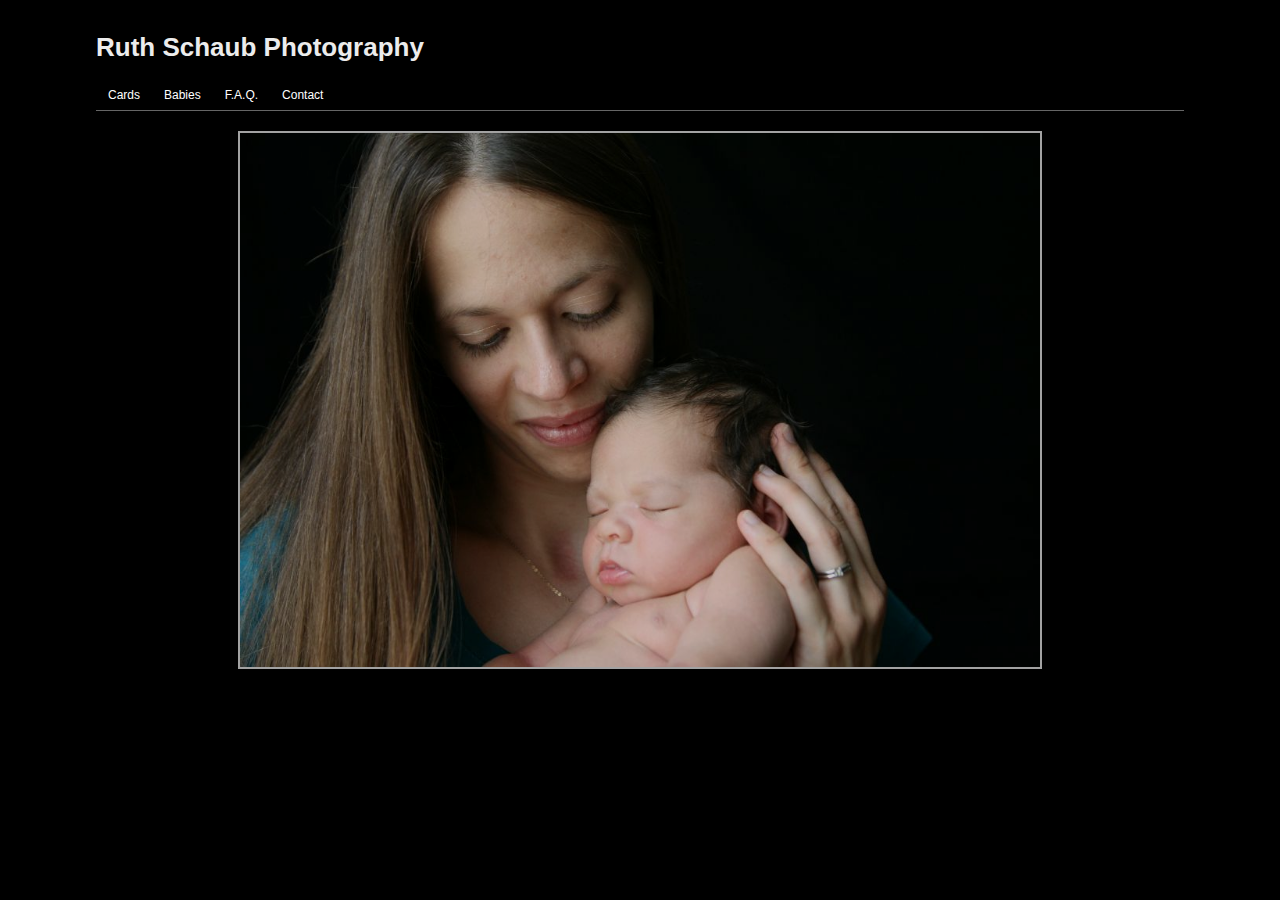
<file: index.html>
<!DOCTYPE HTML PUBLIC "-//W3C//DTD HTML 4.01//EN" "http://www.w3.org/TR/html4/strict.dtd">
<html>
<head>
	<meta http-equiv="content-type" content="text/html; charset=utf-8">
	<title>Ruth Schaub Photography</title>
	<link href="style.css" rel="stylesheet" type="text/css" />
	
	<style type="text/css">

	
#slideshow img {  
    padding: 1px;  
    border:  1px solid #ccc;  
    background-color: #ccc;  
    width:  800px; 
    height: 534px;
    top:  0; 
    left: 0 
} 

/* give slideshow some style */
#slideshow { margin: 20px auto; width: 804px; height:538px;  }
#slideshow img { display: none }


</style>

	<script src="js/jquery-1.4.4.min.js"></script>
	<script type="text/javascript" src="js/jquery.cycle.lite.1.0.min.js"></script>

<script type="text/javascript">
$(function() {
$('<img />')
    .attr('src', 'babies/images/20100810 1245 IMG_6145.JPG')
    .load(function(){
        $('#slideshow').prepend( $(this) );
	$('#slideshow img:first').fadeIn(1000, function() {

	    $('#slideshow').cycle({ 
		fx: 'fade',
		speed: 1500,
		timeout: 4000
	    });
	});
    });

});
</script>
	
</head>

<body>
<div id="page" >

	<div id="header">
		<h2>Ruth Schaub Photography</h2>
		<ul>
			<li><a href="cards/index.html">Cards</a></li>

			<li><a href="babies/gallery.html">Babies</a></li>
			
    			<li><a href="faq.html">F.A.Q.</a></li>
			
			<li><a href="contact.html">Contact</a></li>
		</ul>

	</div>
	
	<div id="slideshow">
            <img src="babies/images/20101109 1633 IMG_7620R.jpg" width="800" />
            <img src="babies/images/20100825 1233 IMG_6465.JPG" width="800"/>
        </div>


</div>
</body>
</html>
</file>
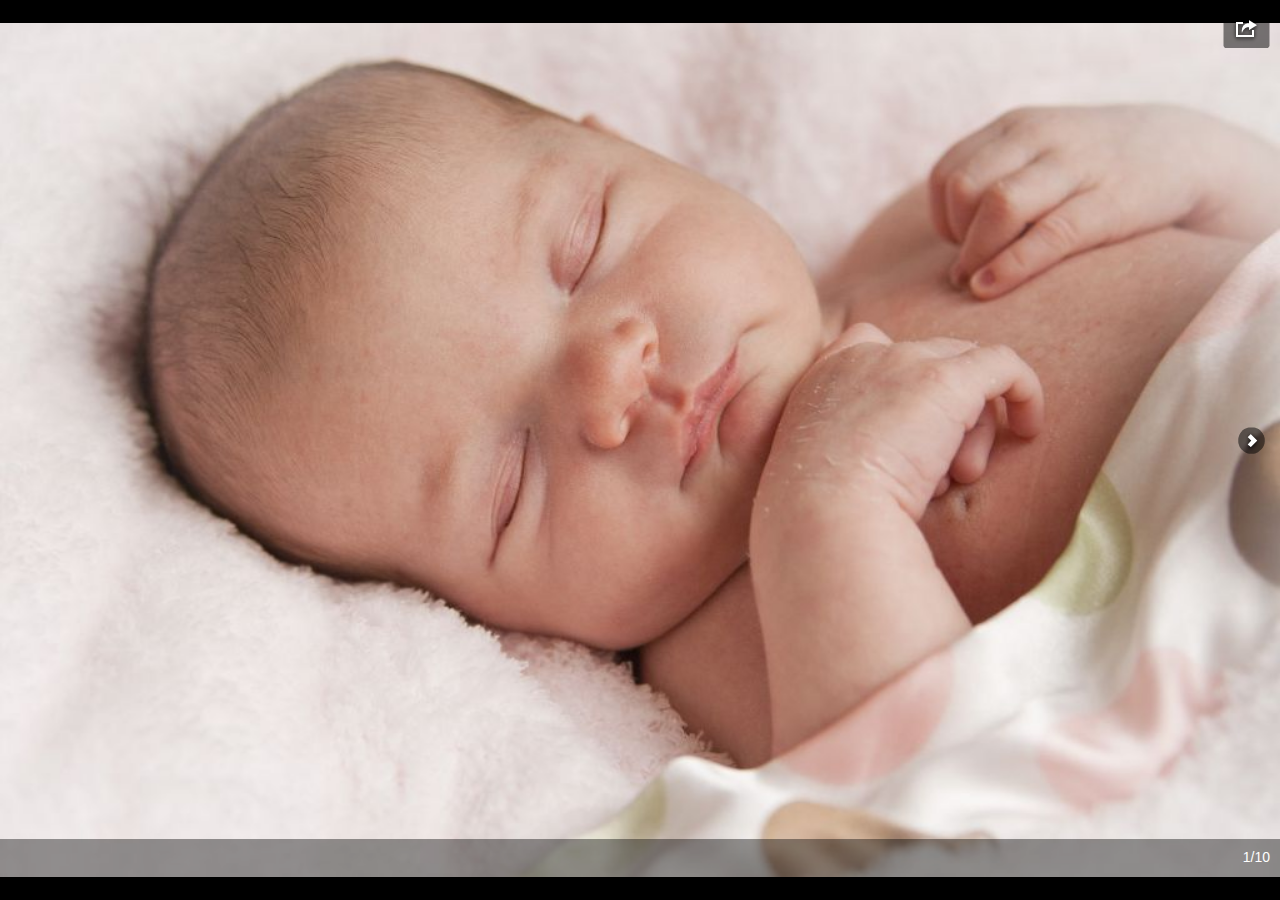
<file: babies/index.html>
<!DOCTYPE HTML PUBLIC "-//W3C//DTD HTML 4.01//EN" "http://www.w3.org/TR/html4/strict.dtd">
<html>
<head>
	<meta http-equiv="content-type" content="text/html; charset=utf-8">
	<title>Babies</title>
</head>

<body>

	<!--START SIMPLEVIEWER EMBED -->
	<script type="text/javascript" src="svcore/js/simpleviewer.js"></script>
	<script type="text/javascript">
	jQuery(document).ready(function () {
		SV.simpleviewer.load('sv-container', '100%', '100%', '000000', true );
	});
	</script>
	<div id="sv-container"></div>
	<!--END SIMPLEVIEWER EMBED -->

</body>
</html>
</file>
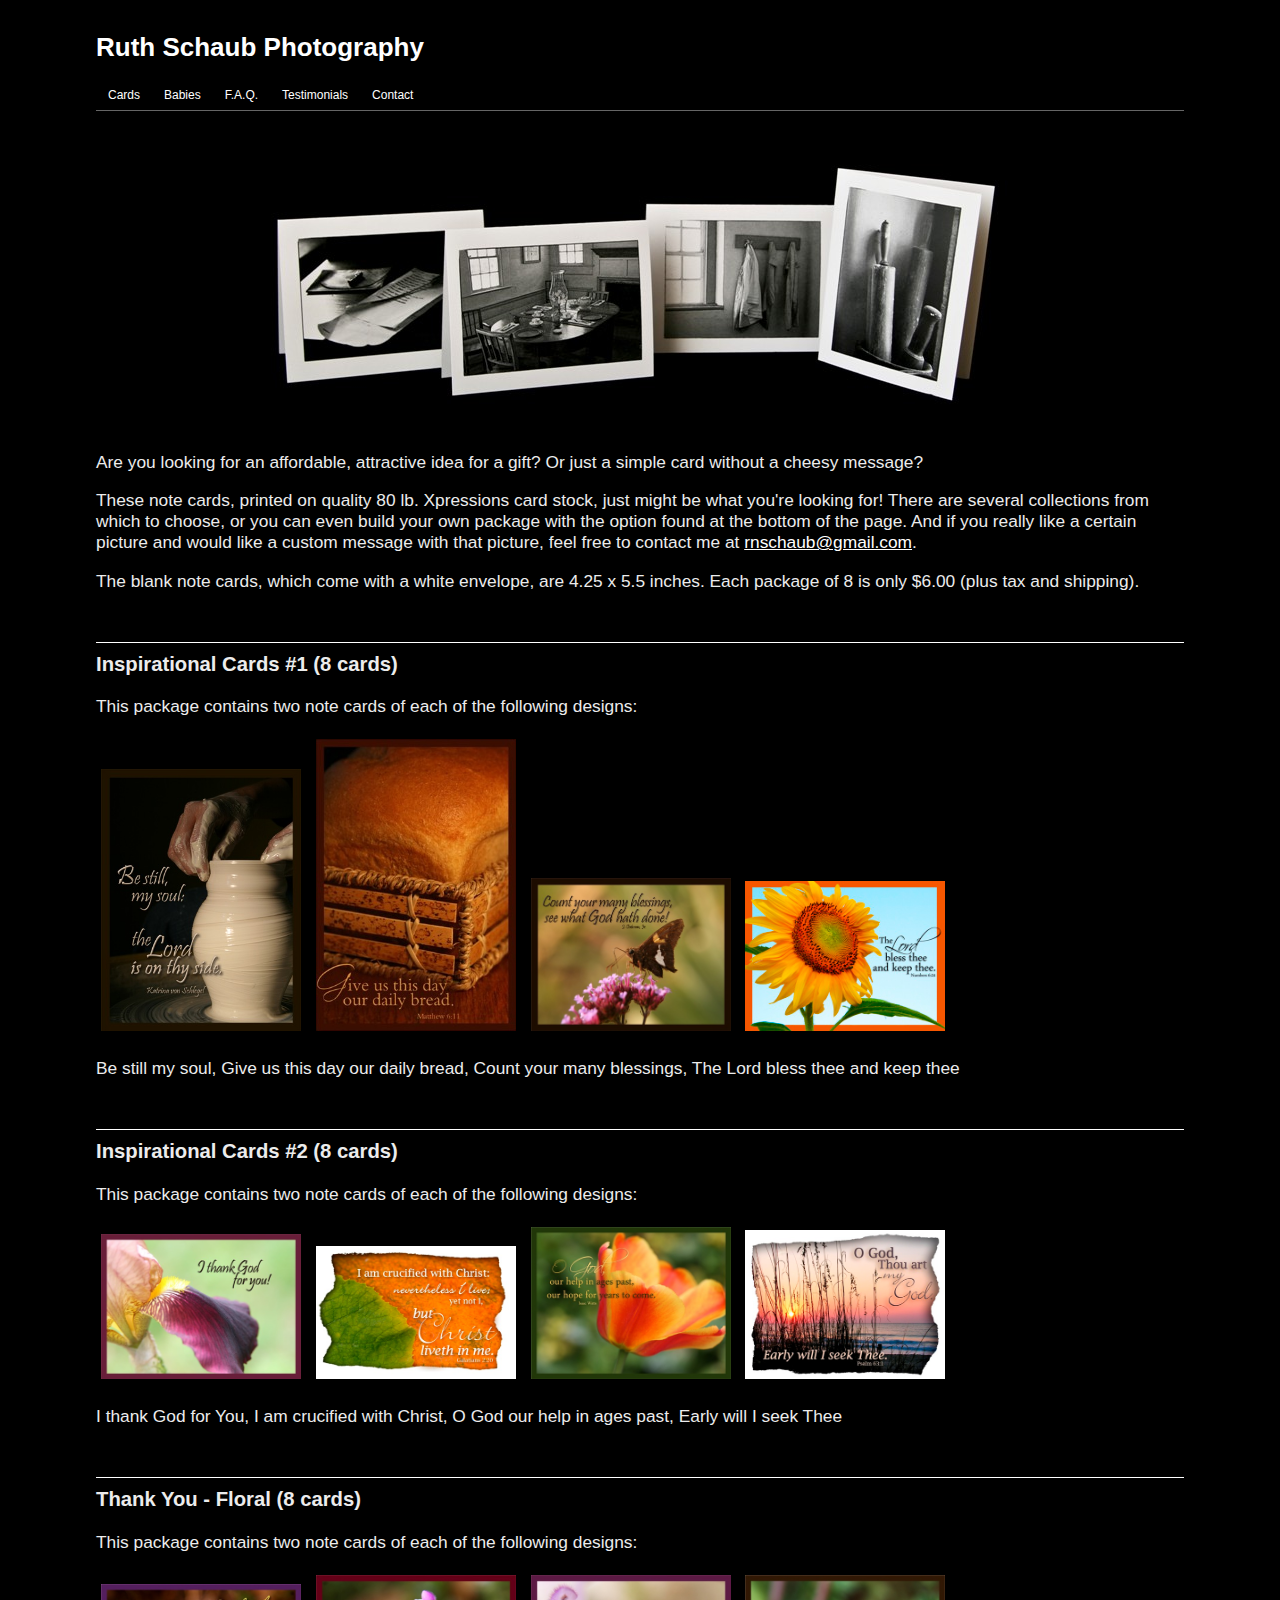
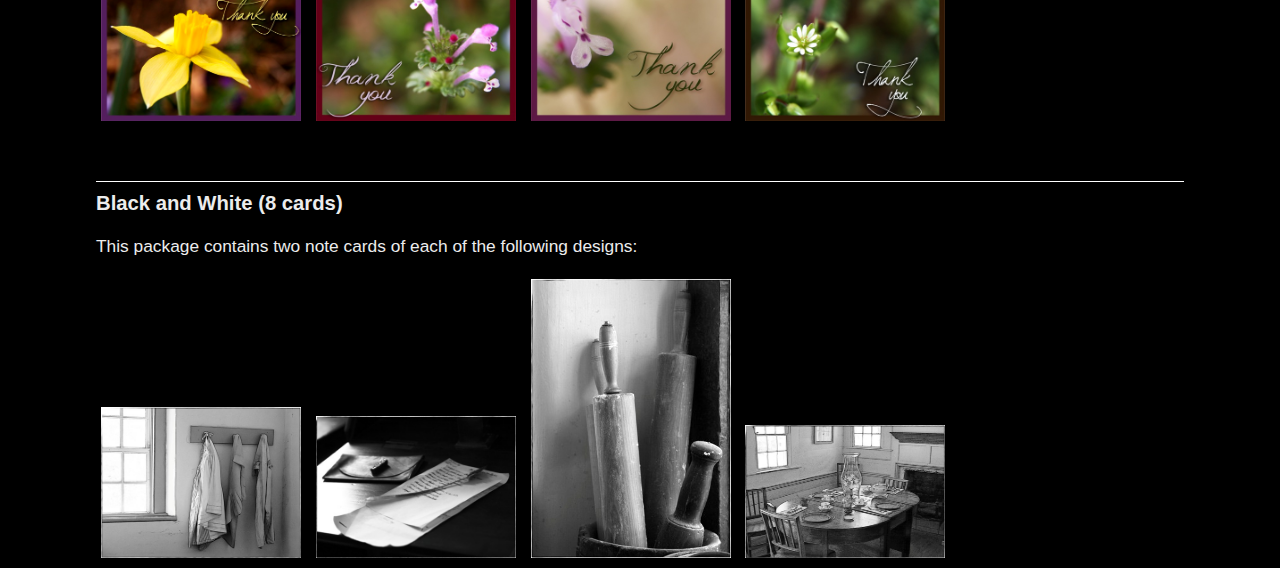
<file: cards/index.html>
<!DOCTYPE HTML PUBLIC "-//W3C//DTD HTML 4.01//EN" "http://www.w3.org/TR/html4/strict.dtd">
<html>
<head>
	<meta http-equiv="content-type" content="text/html; charset=utf-8">
	<title>Cards</title>
        	<link href="../style.css" rel="stylesheet" type="text/css" />
	<script src="../js/jquery-1.4.4.min.js"></script>
	<script type="text/javascript" src="fancybox/jquery.fancybox-1.3.4.pack.js"></script>  
	<script type="text/javascript" src="../js/jquery.cycle.lite.1.0.min.js"></script>

        <link rel="stylesheet" href="fancybox/jquery.fancybox-1.3.4.css" type="text/css" media="screen" />        
          <style>
            .customcards { border: 1px solid white; border-collapse:collapse; }
            .customcards td { text-align: center; border: 1px solid white; padding: 10px; vertical-align: bottom; }
            .customcards input[type="text"] { width: 25px; }
            a.card img { border: none; padding: 5px; width: 200px; }
            a.tinycard img { border: none; width: 100px; }
            h3 { border-top: 1px solid white; padding-top: 10px; margin-top: 50px }
           #slideshow img {  
              padding: 1px; 
              width:  800px;             
              top:  0; 
              left: 0 
          } 

          /* give slideshow some style */
          #slideshow { margin: 20px auto; width: 804px; height:301px;  }
          #slideshow img { display: none }
          #slideshow img.first { display: inline }
          </style>
          
          <script src="js/cards.js"> </script>
</head>

<body>
<div id="page" >

	<div id="header">
		<h2><a href="../">Ruth Schaub Photography</a></h2>
		<ul>
			<li><a href="?">Cards</a></li>

			<li><a href="../babies/gallery.html">Babies</a></li>
			
    			<li><a href="../faq.html">F.A.Q.</a></li>
                
               <li><a href="../testimonials.html">Testimonials</a></li>

			<li><a href="../contact.html">Contact</a></li>
		</ul>

	</div>
        
        	<div id="slideshow">
            <img class="first" src="img/bwcards.jpg"  />
            <img src="img/cards1.jpg" />
            <img src="img/cards2.jpg" />
            <img src="img/cards3.jpg" />
        </div>
        
        <p>
        Are you looking for an affordable, attractive idea for a gift? Or just a simple card without a cheesy message?
        </p>
        <p>
        </p>
        <p>
        These note cards, printed on quality 80 lb. Xpressions card stock, just might be what you're looking for! 
        There are several collections from which to choose,
        or you can even build your own package with the option found at the bottom of the page. And if you
        really like a certain picture and would like a custom message with that picture, feel free to contact me at 
        <a href="mailto:rnschaub@gmail.com?subject=Note Cards">rnschaub@gmail.com</a>.
        </p>
        <p>
        </p>
        <p>
        The blank note cards, which come with a white envelope, are 4.25 x 5.5 inches.
        Each package of 8 is only $6.00 (plus tax and shipping). 
        <!--
        Payments are processed through Paypal, but you do not need a Paypal account to check out;
        you can also pay with a credit card. -->
        </p>
        <!--
        <p>
        </p>
        <p>
        Note to South Carolina residents: When you check out, you should select the priority shipping option
        unless you live in the Greenville area and would like to pick up your order. Shipping costs are $5 for 1 to 6 packs, 
        $10 for 7 to 12 packs, and $12 for 13 or more packs.
        </p>
        
        <form target="paypal" action="https://www.paypal.com/cgi-bin/webscr" method="post">
<input type="hidden" name="cmd" value="_s-xclick">
<input type="hidden" name="encrypted" value="-----BEGIN [base64]/VZMHsfUouQAMUZaMU3UZDDgv6D9iXI8ChHgSpm7fXGIhAu8uYlboisGLFvF+f1RFm3acseRYfnqV47uaJm/[base64]/ETMS1ycjtkpkvjXZe9k+6CieLuLsPumsJ7QC1odNz3sJiCbs2wC0nLE0uLGaEtXynIgRqIddYCHx88pb5HTXv4SZeuv0Rqq4+axW9PLAAATU8w04qqjaSXgbGLP3NmohqM6bV9kZZwZLR/klDaQGo1u9uDb9lr4Yn+rBQIDAQABo4HuMIHrMB0GA1UdDgQWBBSWn3y7xm8XvVk/UtcKG+wQ1mSUazCBuwYDVR0jBIGzMIGwgBSWn3y7xm8XvVk/[base64]/zANBgkqhkiG9w0BAQUFAAOBgQCBXzpWmoBa5e9fo6ujionW1hUhPkOBakTr3YCDjbYfvJEiv/2P+IobhOGJr85+XHhN0v4gUkEDI8r2/rNk1m0GA8HKddvTjyGw/XqXa+LSTlDYkqI8OwR8GEYj4efEtcRpRYBxV8KxAW93YDWzFGvruKnnLbDAF6VR5w/[base64]//WNvFx9IZ51mPj52yLF9LwOhYEgLpPSLUxSmbR1BlwcBIlDDXnsKqhvEob093UddfEvxNBFTKZwUQOtoyThkMah7HL08ZNoeJr8NyjCEphZ8TSYyeIbi8Z6NU34PcdRw==-----END PKCS7-----
">
<input type="image" src="https://www.paypal.com/en_US/i/btn/btn_viewcart_LG.gif" border="0" name="submit" alt="PayPal - The safer, easier way to pay online!">
<img alt="" border="0" src="https://www.paypal.com/en_US/i/scr/pixel.gif" width="1" height="1">
</form>
-->
        
        <h3>Inspirational Cards #1 (8 cards)</h3>
        <p>This package contains two note cards of each of the following designs:</p>
        <a class="card" href="img/BeStillPottery.jpg"><img src="img/BeStillPottery.jpg"></a>
        <a class="card" href="img/Bread.jpg"><img src="img/Bread.jpg"></a>
        <a class="card" href="img/CountBlessings.jpg"><img src="img/CountBlessings.jpg"></a>
        <a class="card" href="img/LordBlessThee.jpg"><img src="img/LordBlessThee.jpg"></a>
        <p>Be still my soul, Give us this day our daily bread, Count your many blessings, The Lord bless thee and keep thee</p>
<!--
        <input type="image" src="https://www.paypal.com/en_US/i/btn/btn_cart_LG.gif" onclick="addpkgtocart('Inspirational Cards #1')">
-->

        <h3>Inspirational Cards #2 (8 cards)</h3>
        <p>This package contains two note cards of each of the following designs:</p>
        <a class="card" href="img/IThankGod4U.jpg"><img src="img/IThankGod4U.jpg"></a>
        <a class="card" href="img/ChristInMe.jpg"><img src="img/ChristInMe.jpg"></a>
        <a class="card" href="img/OGodOurHelp.jpg"><img src="img/OGodOurHelp.jpg"></a>
        <a class="card" href="img/EarlyWillISeek.jpg"><img src="img/EarlyWillISeek.jpg"></a>
        <p>I thank God for You, I am crucified with Christ, O God our help in ages past, Early will I seek Thee</p>
<!--        
        <input type="image" src="https://www.paypal.com/en_US/i/btn/btn_cart_LG.gif" onclick="addpkgtocart('Inspirational Cards #2')">
-->
        <h3>Thank You - Floral (8 cards)</h3>
        <p>This package contains two note cards of each of the following designs:</p>
        <a class="card" href="img/ThankyouDaffodil.jpg"><img src="img/ThankyouDaffodil.jpg"></a>
        <a class="card" href="img/ThankyouMaroon.jpg"><img src="img/ThankyouMaroon.jpg"></a>
        <a class="card" href="img/ThankyouPink.jpg"><img src="img/ThankyouPink.jpg"></a>
        <a class="card" href="img/ThankyouWhite.jpg"><img src="img/ThankyouWhite.jpg"></a>
        <br>
<!--        
        <input type="image" src="https://www.paypal.com/en_US/i/btn/btn_cart_LG.gif" onclick="addpkgtocart('Thank You Cards - Floral')">

        <h3>Happy Birthday (8 cards)</h3>
        <p>(Design in progress. Check back later.)</p>
-->

        <h3>Black and White (8 cards)</h3>
        <p>This package contains two note cards of each of the following designs:</p>
        <a class="card" href="img/BWPegs.jpg"><img src="img/BWPegs.jpg"></a>
        <a class="card" href="img/BWPen.jpg"><img src="img/BWPen.jpg"></a>
        <a class="card" href="img/BWPins.jpg"><img src="img/BWPins.jpg"></a>
        <a class="card" href="img/BWTable.jpg"><img src="img/BWTable.jpg"></a>
        <br>
<!--        
        <input type="image" src="https://www.paypal.com/en_US/i/btn/btn_cart_LG.gif" onclick="addpkgtocart('Black and White Cards')">

        <h3>Custom Package (8 cards)</h3>
        <p>To build your own package of 8 cards, select the quantity of each type of card that you want in the package. You may select up to 4 different card styles.</p>
        
        <form target="paypal" action="https://www.paypal.com/cgi-bin/webscr" method="post" onsubmit="return submitCustom(this)">
          <table class="customcards">
          <tr>
            <td><a class="tinycard" href="img/IThankGod4U.jpg"><img src="img/IThankGod4U.jpg"></a><br><select name='IThankGod4U'><option>0<option>1<option>2<option>3<option>4<option>5<option>6<option>7<option>8</select></td>
            <td><a class="tinycard" href="img/Bread.jpg"><img src="img/Bread.jpg"></a><br><select name='Bread'><option>0<option>1<option>2<option>3<option>4<option>5<option>6<option>7<option>8</select></td>
            <td><a class="tinycard" href="img/OGodOurHelp.jpg"><img src="img/OGodOurHelp.jpg"></a><br><select name='OGodOurHelp'><option>0<option>1<option>2<option>3<option>4<option>5<option>6<option>7<option>8</select></td>
            <td><a class="tinycard" href="img/LordBlessThee.jpg"><img src="img/LordBlessThee.jpg"></a><br><select name='LordBlessThee'><option>0<option>1<option>2<option>3<option>4<option>5<option>6<option>7<option>8</select></td>
            <td><a class="tinycard" href="img/BeStillPottery.jpg"><img src="img/BeStillPottery.jpg"></a><br><select name='BeStillPottery'><option>0<option>1<option>2<option>3<option>4<option>5<option>6<option>7<option>8</select></td>
            <td><a class="tinycard" href="img/ChristInMe.jpg"><img src="img/ChristInMe.jpg"></a><br><select name='ChristInMe'><option>0<option>1<option>2<option>3<option>4<option>5<option>6<option>7<option>8</select></td>
          </tr>
          <tr>
            <td><a class="tinycard" href="img/CountBlessings.jpg"><img src="img/CountBlessings.jpg"></a><br><select name='CountBlessings'><option>0<option>1<option>2<option>3<option>4<option>5<option>6<option>7<option>8</select></td>
            <td><a class="tinycard" href="img/EarlyWillISeek.jpg"><img src="img/EarlyWillISeek.jpg"></a><br><select name='EarlyWillISeek'><option>0<option>1<option>2<option>3<option>4<option>5<option>6<option>7<option>8</select></td>
            <td><a class="tinycard" href="img/ThankyouDaffodil.jpg"><img src="img/ThankyouDaffodil.jpg"></a><br><select name='ThankyouDaffodil'><option>0<option>1<option>2<option>3<option>4<option>5<option>6<option>7<option>8</select></td>
            <td><a class="tinycard" href="img/ThankyouMaroon.jpg"><img src="img/ThankyouMaroon.jpg"></a><br><select name='ThankyouMaroon'><option>0<option>1<option>2<option>3<option>4<option>5<option>6<option>7<option>8</select></td>
            <td><a class="tinycard" href="img/ThankyouPink.jpg"><img src="img/ThankyouPink.jpg"></a><br><select name='ThankyouPink'><option>0<option>1<option>2<option>3<option>4<option>5<option>6<option>7<option>8</select></td>
            <td><a class="tinycard" href="img/ThankyouWhite.jpg"><img src="img/ThankyouWhite.jpg"></a><br><select name='ThankyouWhite'><option>0<option>1<option>2<option>3<option>4<option>5<option>6<option>7<option>8</select></td>
          </tr>
          <tr>
            <td><a class="tinycard" href="img/BWPegs.jpg"><img src="img/BWPegs.jpg"></a><br><select name='BWPegs'><option>0<option>1<option>2<option>3<option>4<option>5<option>6<option>7<option>8</select></td>
            <td><a class="tinycard" href="img/BWPen.jpg"><img src="img/BWPen.jpg"></a><br><select name='BWPen'><option>0<option>1<option>2<option>3<option>4<option>5<option>6<option>7<option>8</select></td>
            <td><a class="tinycard" href="img/BWPins.jpg"><img src="img/BWPins.jpg"></a><br><select name='BWPins'><option>0<option>1<option>2<option>3<option>4<option>5<option>6<option>7<option>8</select></td>
            <td><a class="tinycard" href="img/BWTable.jpg"><img src="img/BWTable.jpg"></a><br><select name='BWTable'><option>0<option>1<option>2<option>3<option>4<option>5<option>6<option>7<option>8</select></td>
            <td></td>
            <td></td>
          </tr>
          </table>
         <input type="hidden" name="cmd" value="_cart"> 
         <input type="hidden" name="add" value="1">
         <input type="hidden" name="business" value="WSN7YNBWFG98C">
         <input type="hidden" name="item_name" value="Greeting Cards - Custom">
         <input type="hidden" name="amount" value="6.00">
         <input type="hidden" name="on0" value="">
         <input type="hidden" name="os0" value="">
         <input type="hidden" name="on1" value="">
         <input type="hidden" name="os1" value="">
         <input type="hidden" name="on2" value="">
         <input type="hidden" name="os2" value="">
         <input type="hidden" name="on3" value="">
         <input type="hidden" name="os3" value=""><br>
         <input type="image" src="https://www.paypal.com/en_US/i/btn/btn_cart_LG.gif">
        </form>      


</div>

        <form name="standard" target="paypal" action="https://www.paypal.com/cgi-bin/webscr" method="post">
         <input type="hidden" name="cmd" value="_cart"> 
         <input type="hidden" name="add" value="1">
         <input type="hidden" name="business" value="WSN7YNBWFG98C">
         <input type="hidden" name="item_name" value="Greeting Cards - Package #1">
         <input type="hidden" name="amount" value="6.00">
        </form>   
-->
</body>
</html>
</file>
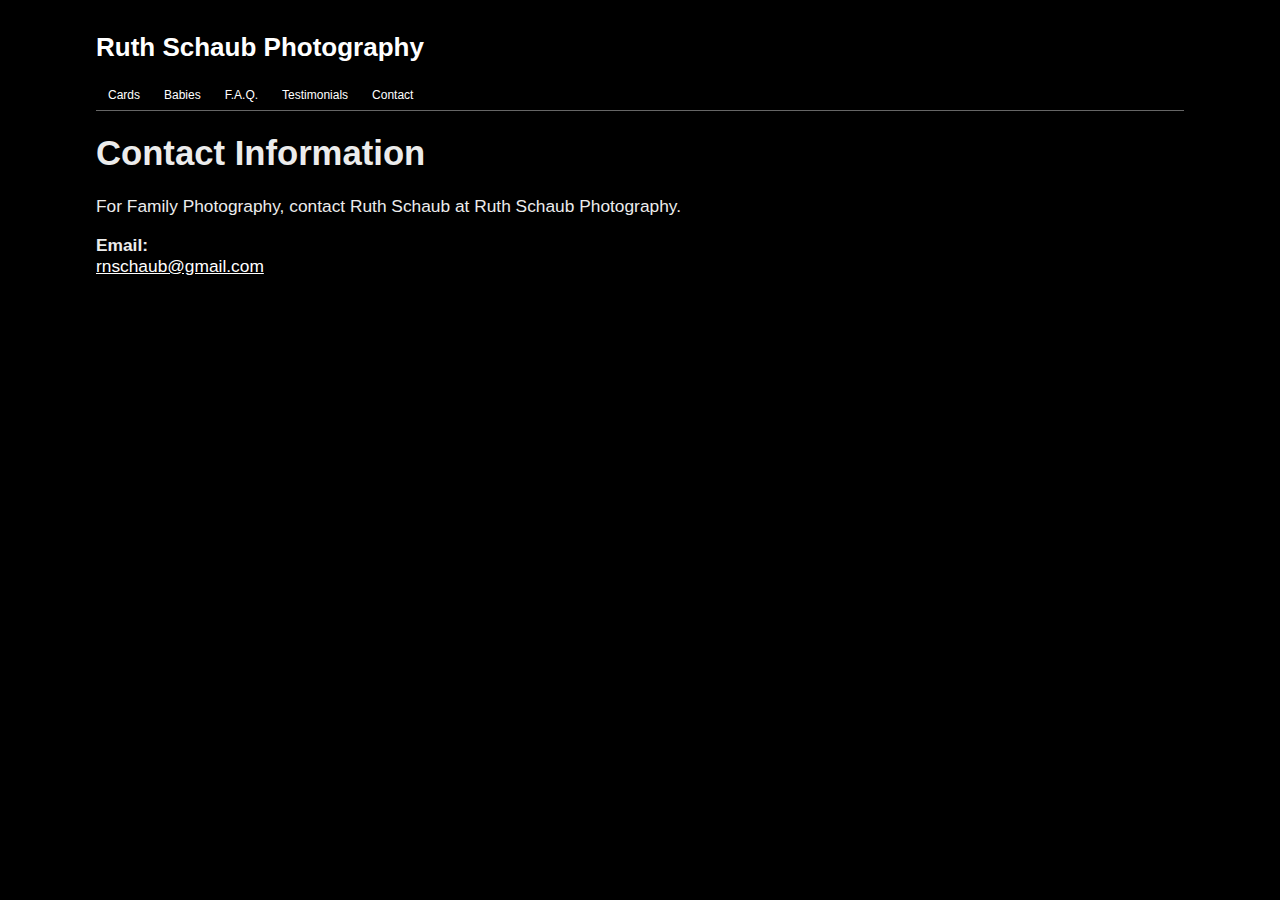
<file: contact.html>
<!DOCTYPE HTML PUBLIC "-//W3C//DTD HTML 4.01//EN" "http://www.w3.org/TR/html4/strict.dtd">
<html>
<head>
	<meta http-equiv="content-type" content="text/html; charset=utf-8">
	<title>Ruth Schaub Photography</title>
	<link href="style.css" rel="stylesheet" type="text/css" />
</head>

<body>
<div id="page" >
	<div id="header">
		<h2><a href=".">Ruth Schaub Photography</a></h2>
		<ul>
			<li><a href="cards/index.html">Cards</a></li>

			<li><a href="babies/gallery.html">Babies</a></li>
			
    			<li><a href="faq.html">F.A.Q.</a></li>

    			<li><a href="testimonials.html">Testimonials</a></li>

			<li><a href="contact.html">Contact</a></li>
		</ul>


	</div>
	<h1>Contact Information</h1>
	<p>For Family Photography, contact Ruth Schaub at Ruth Schaub Photography.</p>
	

		<p><strong>Email:</strong><br />
		<a href="mailto:rnschaub@gmail.com">rnschaub@gmail.com</a></p>
		
	

</div>
</body>
</html>
</file>
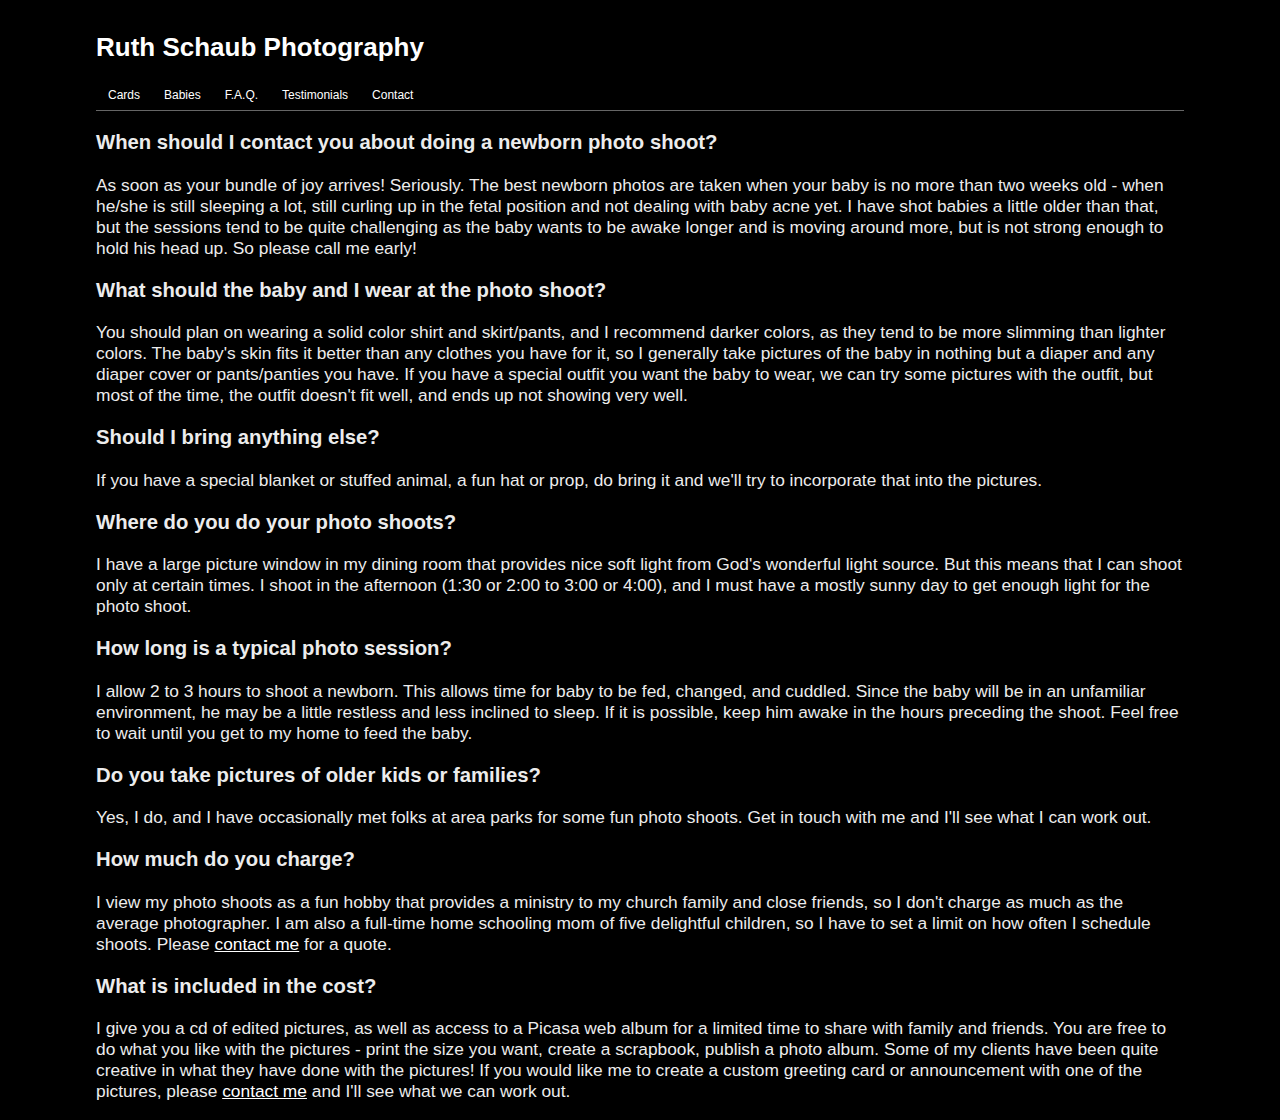
<file: faq.html>
<!DOCTYPE HTML PUBLIC "-//W3C//DTD HTML 4.01//EN" "http://www.w3.org/TR/html4/strict.dtd">
<html>
<head>
	<meta http-equiv="content-type" content="text/html; charset=utf-8">
	<title>Ruth Schaub Photography</title>
	<link href="style.css" rel="stylesheet" type="text/css" />
	
	<style type="text/css">

</style>

	
</head>

<body>
<div id="page" >

	<div id="header">
		<h2><a href=".">Ruth Schaub Photography</a></h2>
		<ul>
			<li><a href="cards/index.html">Cards</a></li>

			<li><a href="babies/gallery.html">Babies</a></li>
			
    			<li><a href="faq.html">F.A.Q.</a></li>

    			<li><a href="testimonials.html">Testimonials</a></li>

			<li><a href="contact.html">Contact</a></li>
		</ul>

	</div>
	
	<h3>When should I contact you about doing a newborn photo shoot? </h3>
    <p>As soon as your bundle of joy arrives! Seriously. The best newborn photos are taken when your baby is no more than two weeks old - when he/she is still sleeping a lot, still curling up in the fetal position and not dealing with baby acne yet. I have shot babies a little older than that, but the sessions tend to be quite challenging as the baby wants to be awake longer and is moving around more, but is not strong enough to hold his head up. So please call me early!</p>

    <h3>What should the baby and I wear at the photo shoot?</h3>
    <p>You should plan on wearing a solid color shirt and skirt/pants, and I recommend darker colors, as they tend to be more slimming than lighter colors. The baby's skin fits it better than any clothes you have for it, so I generally take pictures of the baby in nothing but a diaper and any diaper cover or pants/panties you have. If you have a special outfit you want the baby to wear, we can try some pictures with the outfit, but most of the time, the outfit doesn't fit well, and ends up not showing very well.</p>
    
    <h3>Should I bring anything else?</h3>
    <p>If you have a special blanket or stuffed animal, a fun hat or prop, do bring it and we'll try to incorporate that into the pictures.</p>
    
    <h3>Where do you do your photo shoots?</h3>
    <p> I have a large picture window in my dining room that provides nice soft light from God's wonderful light source. But this means that I can shoot only at certain times. I shoot in the afternoon (1:30 or 2:00 to 3:00 or 4:00), and I must have a mostly sunny day to get enough light for the photo shoot.</p>
    
    <h3>How long is a typical photo session?</h3>
    <p>I allow 2 to 3 hours to shoot a newborn. This allows time for baby to be fed, changed, and cuddled. Since the baby will be in an unfamiliar environment, he may be a little
          restless and less inclined to sleep. If it is possible, keep him awake in the hours preceding the shoot. Feel free to wait until you get to my home to feed the baby.</p>
    
    <h3>Do you take pictures of older kids or families?</h3>
    <p>Yes, I do, and I have occasionally met folks at area parks for some fun photo shoots. Get in touch with me and I'll see what I can work out.</p>
    
    <h3>How much do you charge?</h3>
    <p>I view my photo shoots as a fun hobby that provides a ministry to my church family and close friends, so I don't charge as much as the average photographer. I am also a full-time home schooling mom of five delightful children, so I have to set a limit on how often I schedule shoots. Please <a href="contact.html">contact me</a> for a quote.</p>
    
    <h3>What is included in the cost?</h3>
    <p> I give you a cd of edited pictures, as well as access to a Picasa web album for a limited time to share with family and friends. You are free to do what you like with the pictures - print the size you want, create a scrapbook, publish a photo album. Some of my clients have been quite creative in what they have done with the pictures! If you would like me to create a custom greeting card or announcement with one of the pictures, please <a href="contact.html">contact me</a> and I'll see what we can work out.</p>

</div>
</body>
</html>
</file>
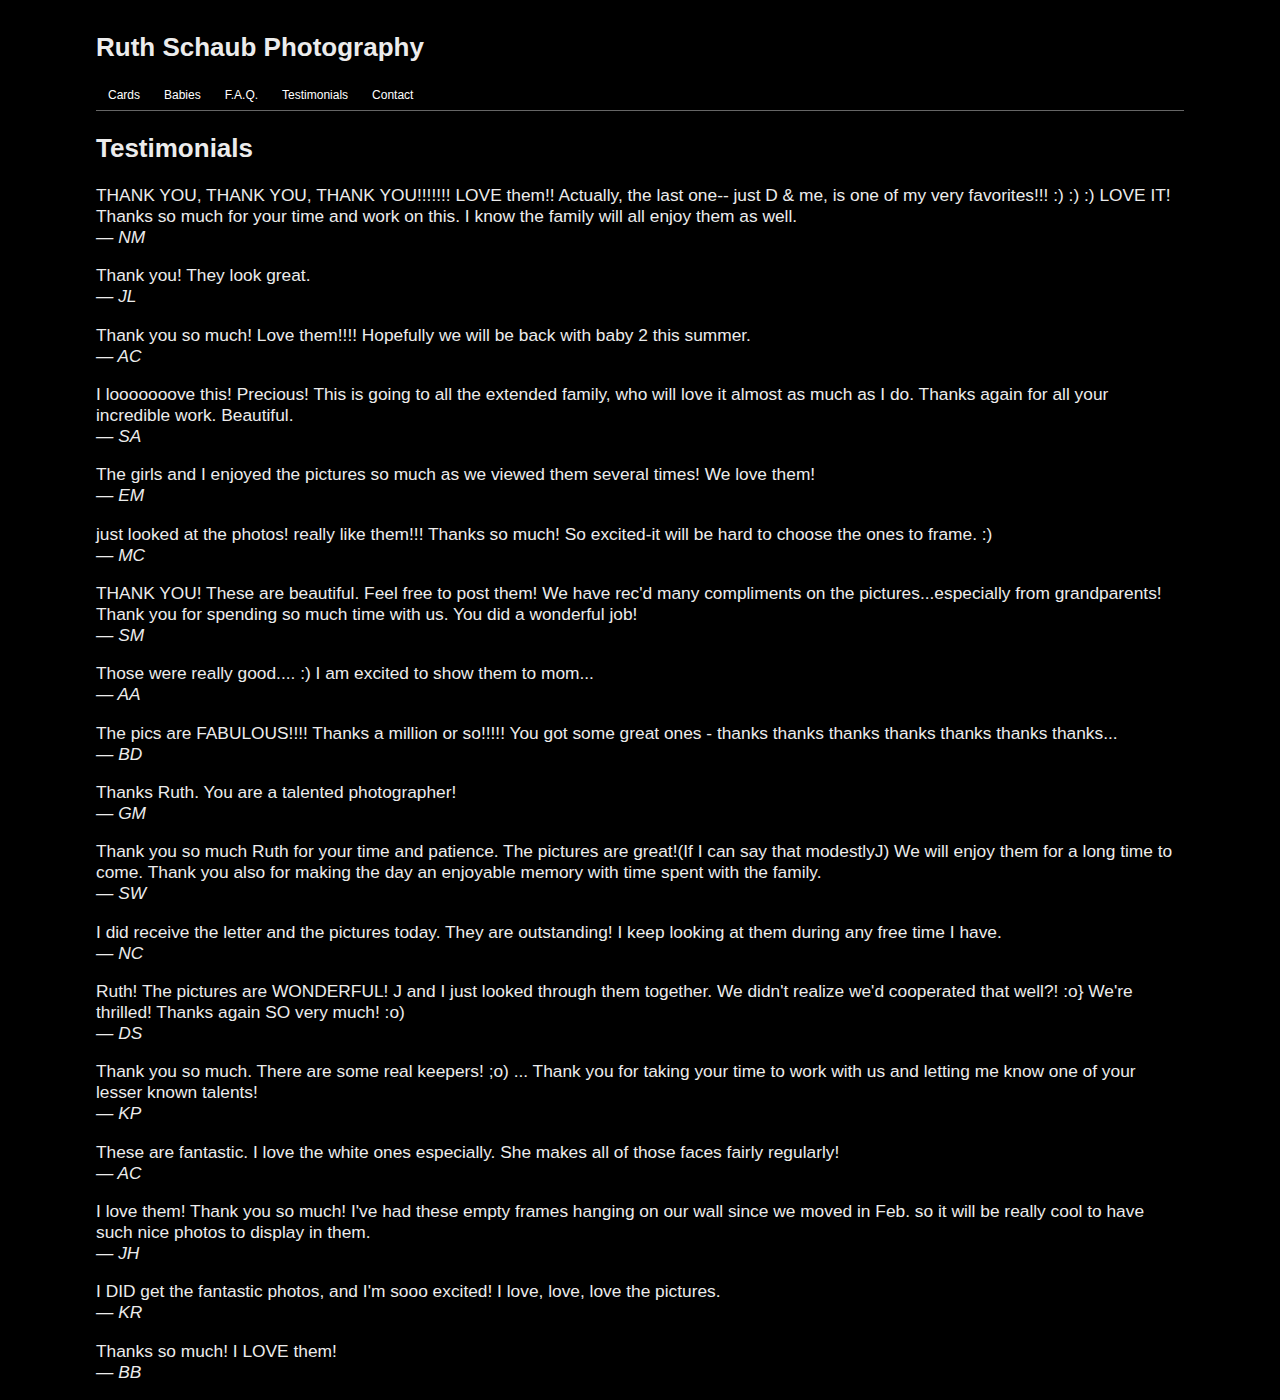
<file: testimonials.html>
<!DOCTYPE HTML PUBLIC "-//W3C//DTD HTML 4.01//EN" "http://www.w3.org/TR/html4/strict.dtd">
<html>
<head>
	<meta http-equiv="content-type" content="text/html; charset=utf-8">
	<title>Ruth Schaub Photography</title>
	<link href="style.css" rel="stylesheet" type="text/css" />
	
	<style type="text/css">




</style>

	
</head>

<body>
<div id="page" >

	<div id="header">
		<h2>Ruth Schaub Photography</h2>
		<ul>
			<li><a href="cards/index.html">Cards</a></li>

			<li><a href="babies/gallery.html">Babies</a></li>
			
    			<li><a href="faq.html">F.A.Q.</a></li>

    			<li><a href="testimonials.html">Testimonials</a></li>

			<li><a href="contact.html">Contact</a></li>
		</ul>

	</div>
	
	<h2>Testimonials </h2>
    <p>THANK YOU, THANK YOU, THANK YOU!!!!!!! LOVE them!! Actually, the last one-- just D &amp; me, is one of my very favorites!!! :) :) :) LOVE IT! 
Thanks so much for your time and work on this. I know the family will all enjoy them as well.
<br>
<i>&#8212; NM</i></p>

<p>Thank you! They look great.<br>
<i>&#8212; JL</i></p>

<p>Thank you so much!  Love them!!!! Hopefully we will be back with baby 2 this summer.<br>
<i>&#8212; AC</i></p>

<p>I looooooove this! Precious! This is going to all the extended family, who will love it almost as much as I do. 
Thanks again for all your incredible work. Beautiful. <br>
<i>&#8212; SA</i></p>

<p>The girls and I enjoyed the pictures so much as we viewed them several times! We love them!
<br>
<i>&#8212; EM</i></p>

<p>just looked at the photos! really like them!!! Thanks so much! So excited-it will be hard to choose the ones to frame. :) <br>
<i>&#8212; MC</i></p>

<p>THANK YOU!
These are beautiful. Feel free to post them! We have rec'd many compliments on the pictures...especially from grandparents!
Thank you for spending so much time with us. You did a wonderful job!<br>
<i>&#8212; SM</i></p>

<p>Those were really good.... :) I am excited to show them to mom...<br>
<i>&#8212; AA</i></p>

<p>The pics are FABULOUS!!!! Thanks a million or so!!!!! You got some great ones - thanks thanks thanks thanks thanks thanks thanks...<br>
<i>&#8212; BD</i></p>

<p>Thanks Ruth. You are a talented photographer!<br>
<i>&#8212; GM</i></p>

<p>Thank you so much Ruth for your time and patience. The pictures are great!(If I can say that modestlyJ) We will enjoy them for a long time to come. Thank you also for making the day an enjoyable memory with time spent with the family.<br>
<i>&#8212; SW</i></p>

<p>I did receive the letter and the pictures today. They are outstanding! I keep looking at them during any free time I have.<br>
<i>&#8212; NC</i></p>

<p>Ruth! The pictures are WONDERFUL! J and I just looked through them together. We didn't realize we'd cooperated that well?! :o}
We're thrilled! Thanks again SO very much! :o)<br>
<i>&#8212; DS</i></p>

<p>Thank you so much.  There are some real keepers! ;o)  ...
 Thank you for taking your time to work with us and letting me know one of your lesser known talents!<br>
<i>&#8212; KP</i></p>

<p>These are fantastic.  I love the white ones especially.  She makes all of those faces fairly regularly!  <br>
<i>&#8212; AC</i></p>

<p>I love them! Thank you so much! I've had these empty frames hanging on our wall since we moved in Feb. so it will be really cool to have such nice photos to display in them. <br>
<i>&#8212; JH</i></p>

<p>I DID get the fantastic photos, and I'm sooo excited! I love, love, love the pictures.<br>
<i>&#8212; KR</i></p>

<p>Thanks so much! I LOVE them!<br>
<i>&#8212; BB</i></p>

</div>
</body>
</html>
</file>
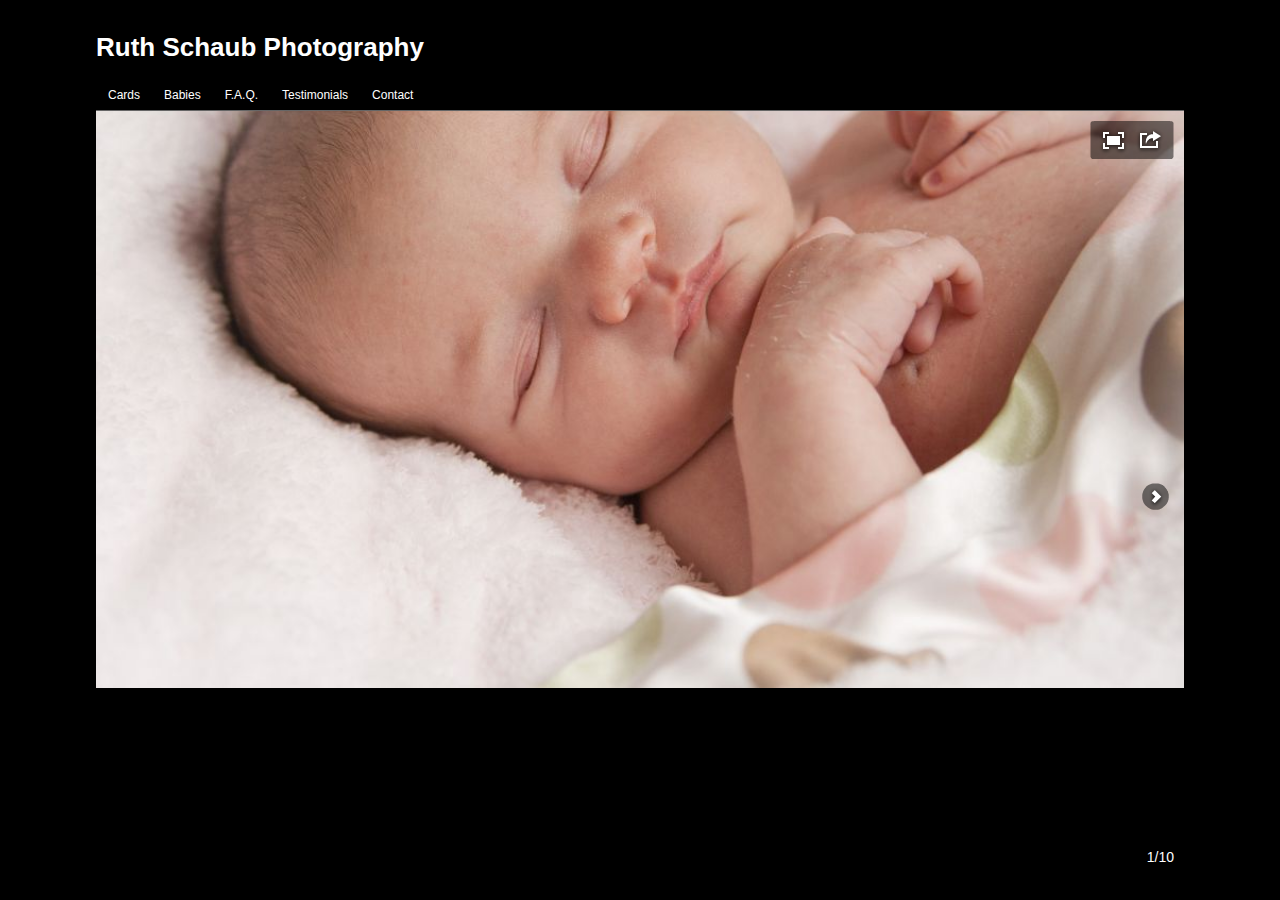
<file: babies/gallery.html>
<!DOCTYPE HTML PUBLIC "-//W3C//DTD HTML 4.01//EN" "http://www.w3.org/TR/html4/strict.dtd">
<html>
<head>
	<meta http-equiv="content-type" content="text/html; charset=utf-8">
	<title>Ruth Schaub Photography</title>

	<link href="../style.css" rel="stylesheet" type="text/css" />	
</head>

<body>
<div id="page" >
	<div id="header">
		<h2><a href="../">Ruth Schaub Photography</a></h2>
		<ul>
				<li><a href="../cards/index.html">Cards</a></li>

				<li><a href="../babies/gallery.html">Babies</a></li>
			
                    <li><a href="../faq.html">F.A.Q.</a></li>
				
                    <li><a href="../testimonials.html">Testimonials</a></li>

				<li><a href="../contact.html">Contact</a></li>
		</ul>

	</div>
	<!--START SIMPLEVIEWER EMBED -->
	<script type="text/javascript" src="svcore/js/simpleviewer.js"></script>
	<script type="text/javascript">
	jQuery(document).ready(function () {
		SV.simpleviewer.load('sv-container', '100%', '100%', '000000', true );
	});
	</script>
	<div id="sv-container"></div>
	<!--END SIMPLEVIEWER EMBED -->
</div>
</body>
</html>
</file>
<file: style.css>
body {
	background:#000;
	margin:0;
	padding:0;
	color: #ececec;
	font: 13pt Arial, Helvetica, sans-serif;
}


object {
	background:#000;
}
#page {
	margin:auto;
	width: 85%;
}
#header {
	height: 100px;
	border-bottom: 1px solid #666;
	padding: 10px 0 0 0;
}
#header ul {
	margin: 0px;
	padding: 0px;
	list-style: none;
}
#header li {
	float: left;
}
#header li a {
	display: block;
	padding: 4px 12px;
	color: #fff;
	text-decoration: none;
	font: 12px Arial, Helvetica, sans-serif;
}
#header li a:hover {
	color: #fff;
	text-decoration: underline;	
}
#header h2 a { color: #fff; text-decoration: none; }

#logo_holder {
	clear: left;
	float: left;
}

a {
	color: #fff;
}
</file>
